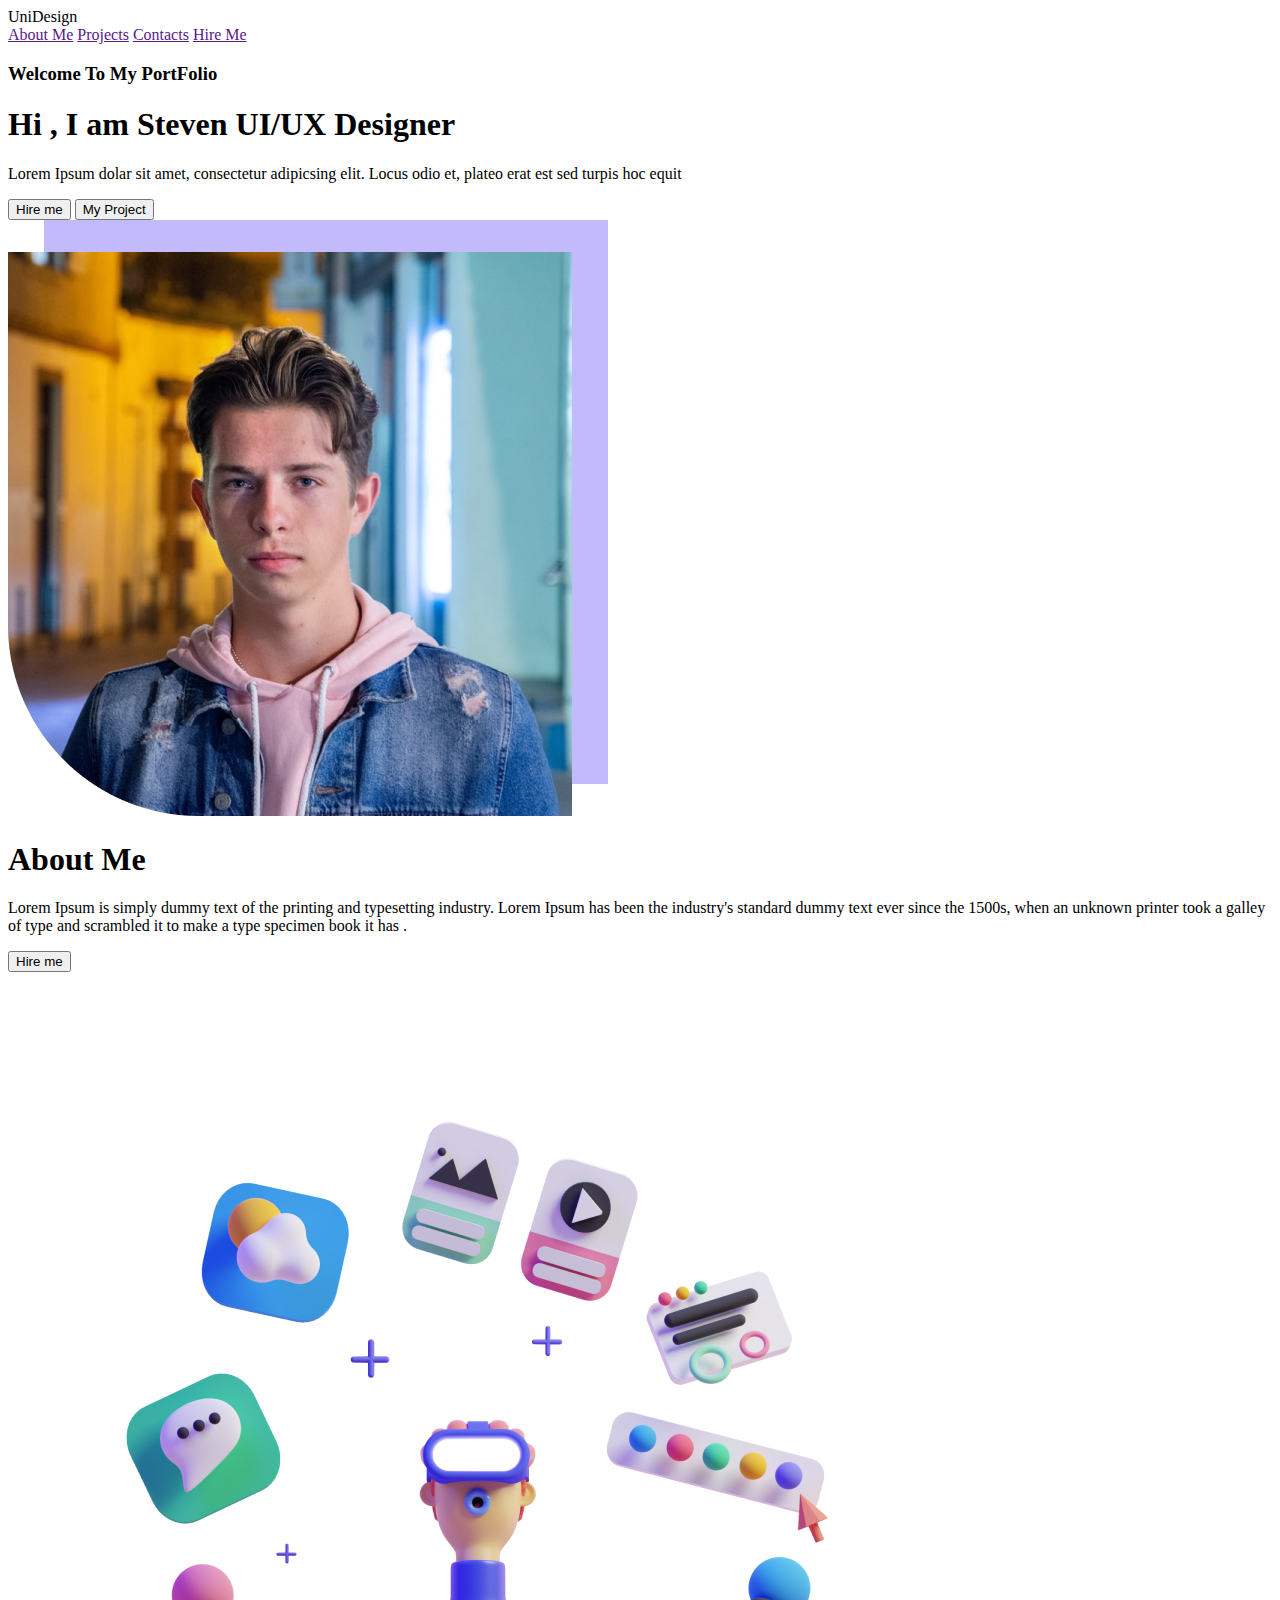
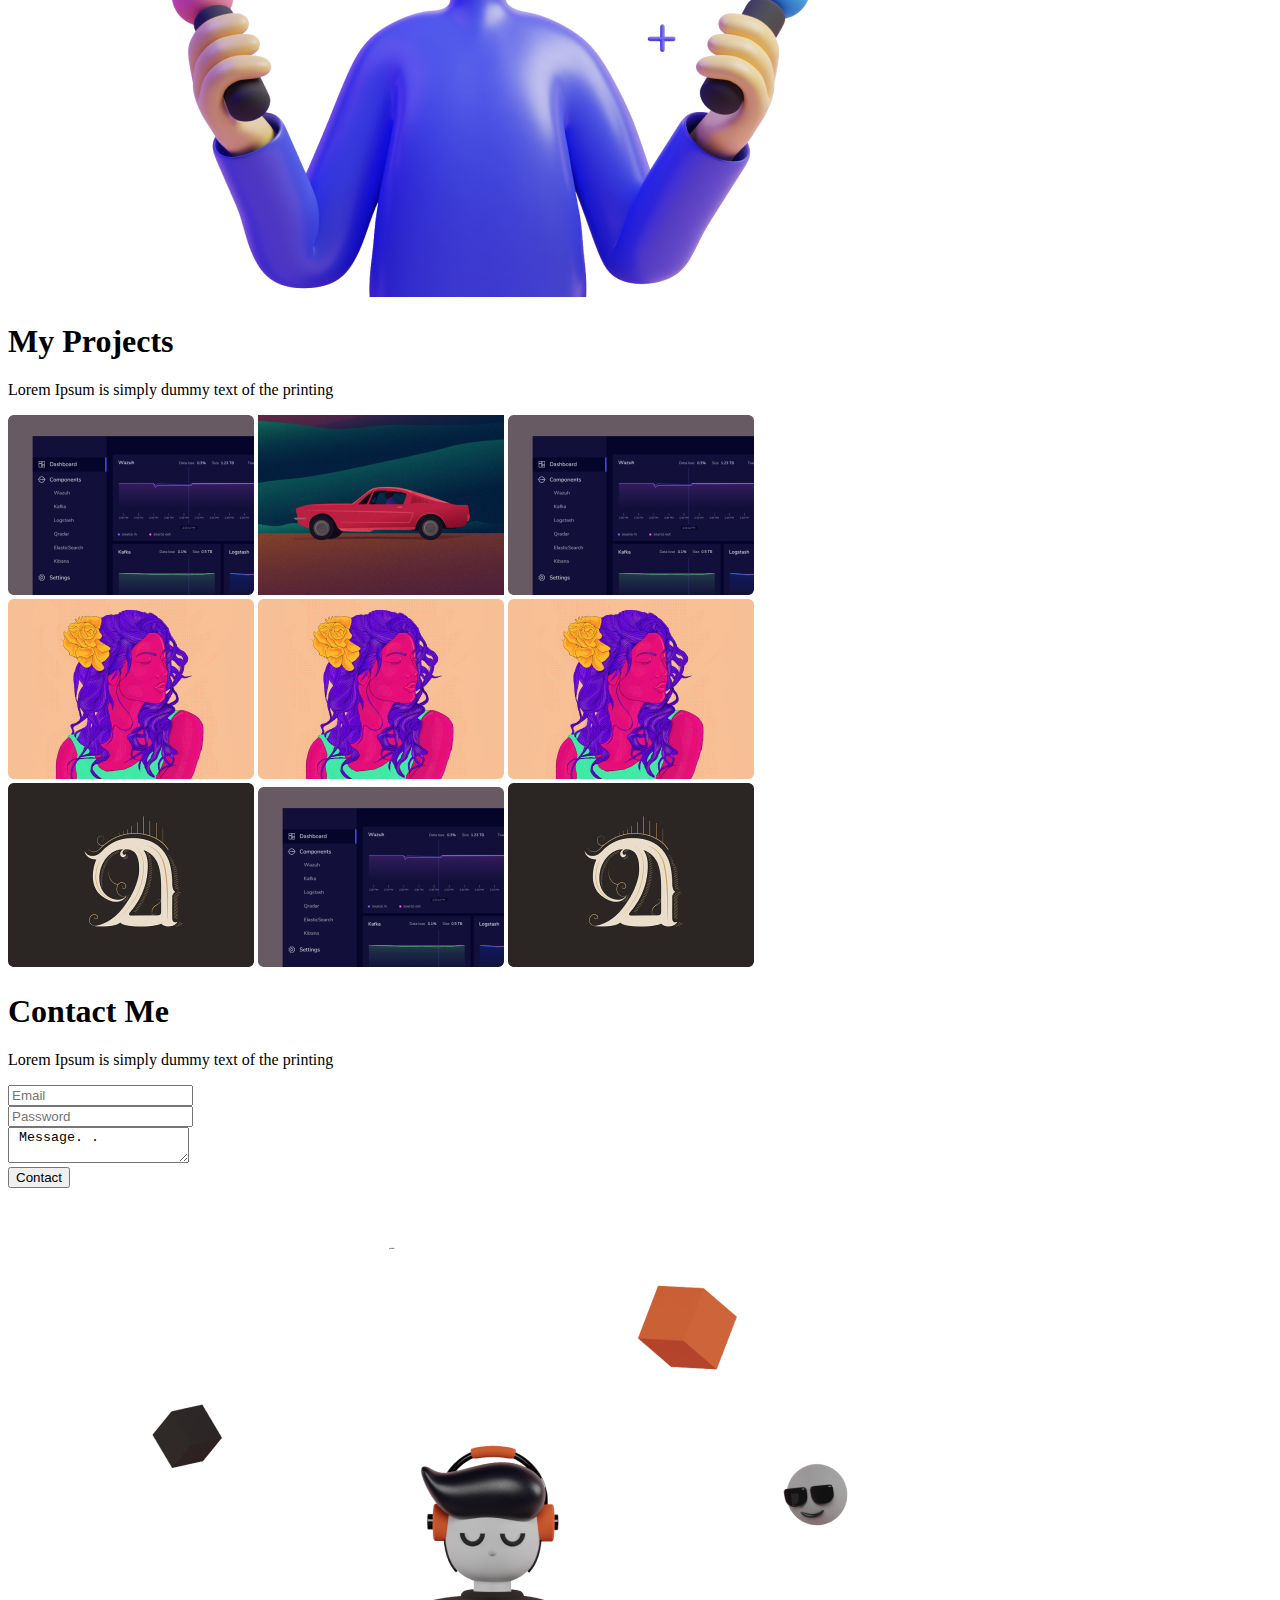
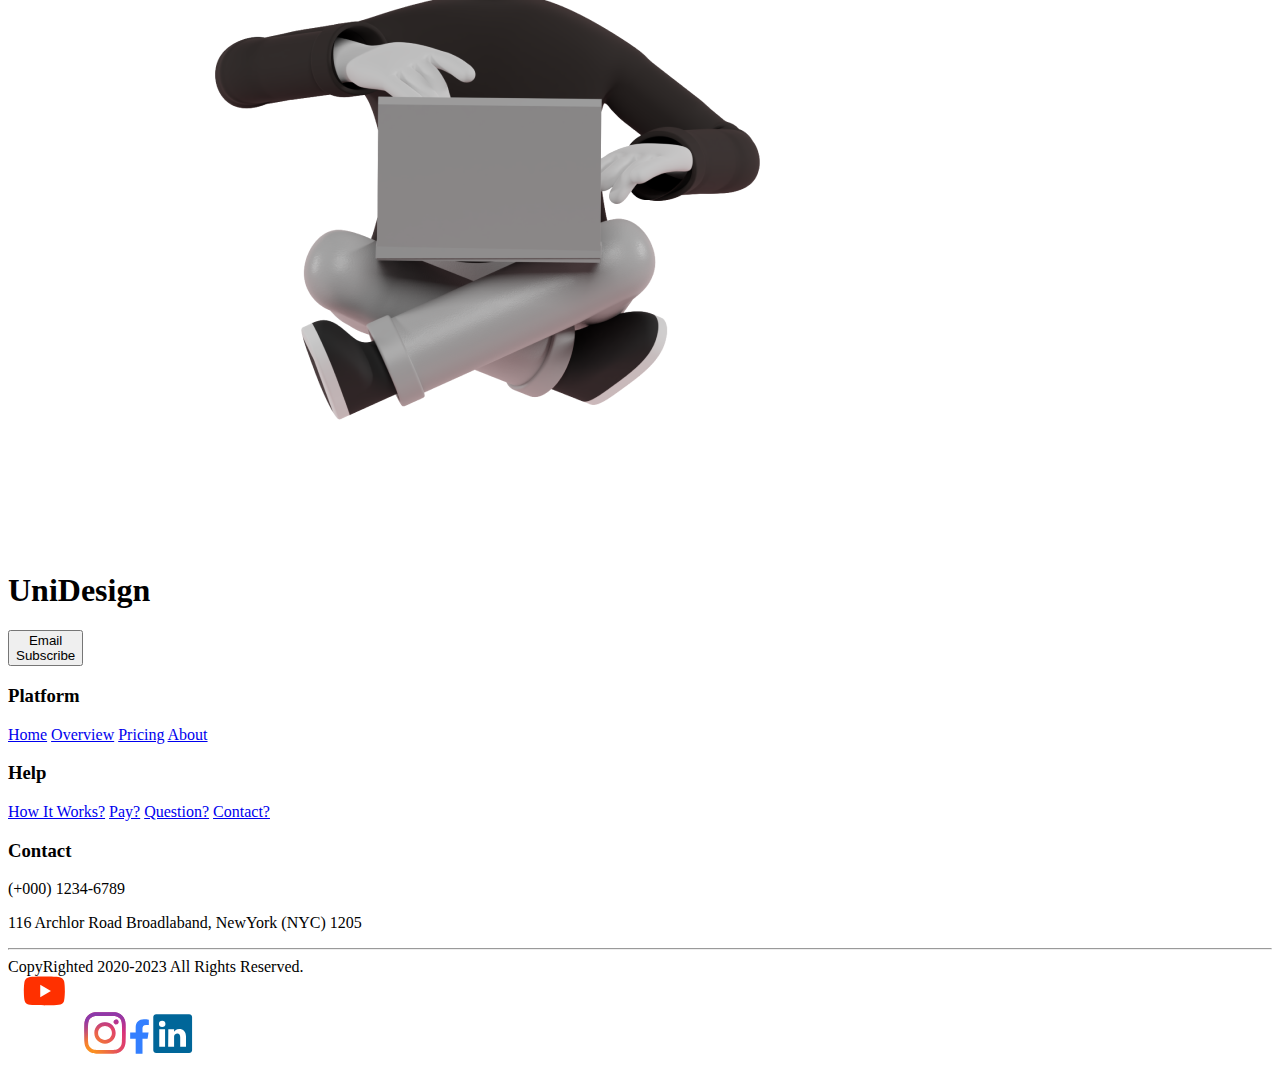
<file: <!DOCTYPE html>.html>
<!DOCTYPE html>
<html lang="en">
<head>
    <meta charset="UTF-8">
    <meta name="viewport" content="width=device-width, initial-scale=1.0">
    <link rel="stylesheet" href="css">
    <title>template35</title>
</head>
<body>
    <div class="body">
            <header class="header"> 
                <nav class="nav">
                    <div class="logo"> UniDesign </div>
                    <div class="menu">
                        <a href="">About Me</a>
                        <a href="">Projects</a>
                        <a href="">Contacts</a>
                        <a href="">Hire Me</a>
                    </div>
                </nav>
            </header>
            
            <main class="main"> 
                    <section class="slide-1">
                        <div class="greeting">
                            <h3> Welcome To My PortFolio </h3>
                            <h1 class="title-slide-1"> Hi , I am Steven UI/UX  <span> Designer </span> </h1>
                            <p class="p-slide-1"> Lorem Ipsum dolar sit amet, consectetur adipicsing elit. Locus odio et, plateo erat est sed turpis hoc equit</p>
                            <section class="buttons"> 
                                <button class="Hire-me"> Hire me </button>
                                <button class="My-Project"> My Project </button>
                            </section>
                            </div>
                        <div class="greeting-img">
                            <img src="public/images/rectangle-3.png" alt="image"> 
                        </div>
                    </section>

                    <section class="slide-2">
                        <div class="About-me">
                            <h1 class="title-slide-2"> About Me </h1>
                            <p class="p-slide-2"> Lorem Ipsum is simply dummy text of the printing and typesetting industry. Lorem Ipsum has been the industry's standard dummy text ever since the 1500s, when an unknown printer took a galley of type and scrambled it to make a type specimen book it has . </p>
                            <button class="Hire-me"> Hire me </button>
                        </div>
                        <div class="img-slide-2"> 
                            <img src="public/images/unnamed.png" alt="Image about me"> 
                        </div>
                    </section>

                    <section class="slide-3"> 
                        <h1 class="title-slide-3"> My Projects </h1>
                        <p class="p-slide-3"> Lorem Ipsum is simply dummy text of the printing </p>
                        <div class="my-projects"> 
                            <div class="line-1"> 
                                <img class="img-my-projects" src="public/images/rectangle-30.png" alt="My-Project"> 
                                <img class="img-my-projects" src="public/images/rectangle-35.png" alt="My-Project"> 
                                <img class="img-my-projects" src="public/images/rectangle-38.png" alt="My-Project">
                            </div>
                            <div class="line-2"> 
                                <img class="img-my-projects" src="public/images/rectangle-32.png" alt="My-Project"> 
                                <img class="img-my-projects" src="public/images/rectangle-36.png" alt="My-Project"> 
                                <img class="img-my-projects" src="public/images/rectangle-39.png" alt="My-Project">
                            </div>
                            <div class="line-3"> 
                                <img class="img-my-projects" src="public/images/rectangle-34.png" alt="My-Project"> 
                                <img class="img-my-projects" src="public/images/rectangle-38.png" alt="My-Project"> 
                                <img class="img-my-projects" src="public/images/rectangle-40.png" alt="My-Project">
                            </div>
                        </div>
                    </section>

                    <section class="slide-4">
                            <h1 class="title-slide-4"> Contact Me</h1>
                            <p class="p-slide-4"> Lorem Ipsum is simply dummy text of the printing </p>
                            <div class="main-slide-4">
                                <div class="form-slide-4"> 
                                    <form>
                                        <div class="form"> 
                                            <label> 
                                                <input class="form" type="text" placeholder="Email"> 
                                            </label>
                                        </div>  
                                    
                                        <div class="form"> 
                                            <label> 
                                                <input class="form" type="text" placeholder="Password"> 
                                            </label>
                                        </div>

                                        <div class="form-textarea"> 
                                            <textarea class="form-textarea" placeholder="Message."> Message. . </textarea>
                                        </div>

                                        <button class="form-button"> Contact </button>
                                    </form>
                                </div>
                                <div> 
                                    <img class="img-slide-4" src="img/saly-13.png" alt="Contact Me">
                                </div>
                            </div>
                    </section>
            </main>
            <footer>
                <div class="footer-up">
                    <div class="logo-button"> 
                        <h1 class="footer-logo"> UniDesign </h1>
                        <button class="button-footer"> Email 
                            <div class="Subscribe">Subscribe</div>
                        </button>
                    </div>
                    <div class="description">
                        <div class="descr-blok">
                            <h3 class="h3-footer">Platform</h3>
                            <a href="#">Home</a>
                            <a href="#">Overview</a>
                            <a href="#">Pricing</a>
                            <a href="#">About</a>
                        </div>
                        <div class="descr-blok">
                            <h3 class="h3-footer">Help</h3>
                            <a href="#">How It Works?</a>
                            <a href="#">Pay?</a>
                            <a href="#">Question?</a>
                            <a href="#">Contact?</a>
                        </div>
                        <div class="descr-blok">
                            <h3 class="h3-footer">Contact</h3>
                            <div>
                                <p class="p-3-footer" >(+000) 1234-6789</p>
                                <p class="p-3-footer">116 Archlor Road Broadlaband, NewYork (NYC) 1205</p>
                            </div>
                        </div>
                    </div>
                </div>
                <hr>
                <div class="footer-down"> CopyRighted 2020-2023   All Rights Reserved.
                    <div class="social-media">
                        <img class="Youtube" src="public/images/social-media-youtube.svg" alt="Social media Youtube">
                        <img src="public/images/social-media-logo-2.svg" alt="Social media Instagram">
                        <img src="public/images/capa-2.svg" alt="Social media Facebook">
                        <img src="public/images/social-media-logo-11.svg" alt="Social media In">
                    </div>
                </div>
            </footer>
        </div>
</body>
</html>
</file>
